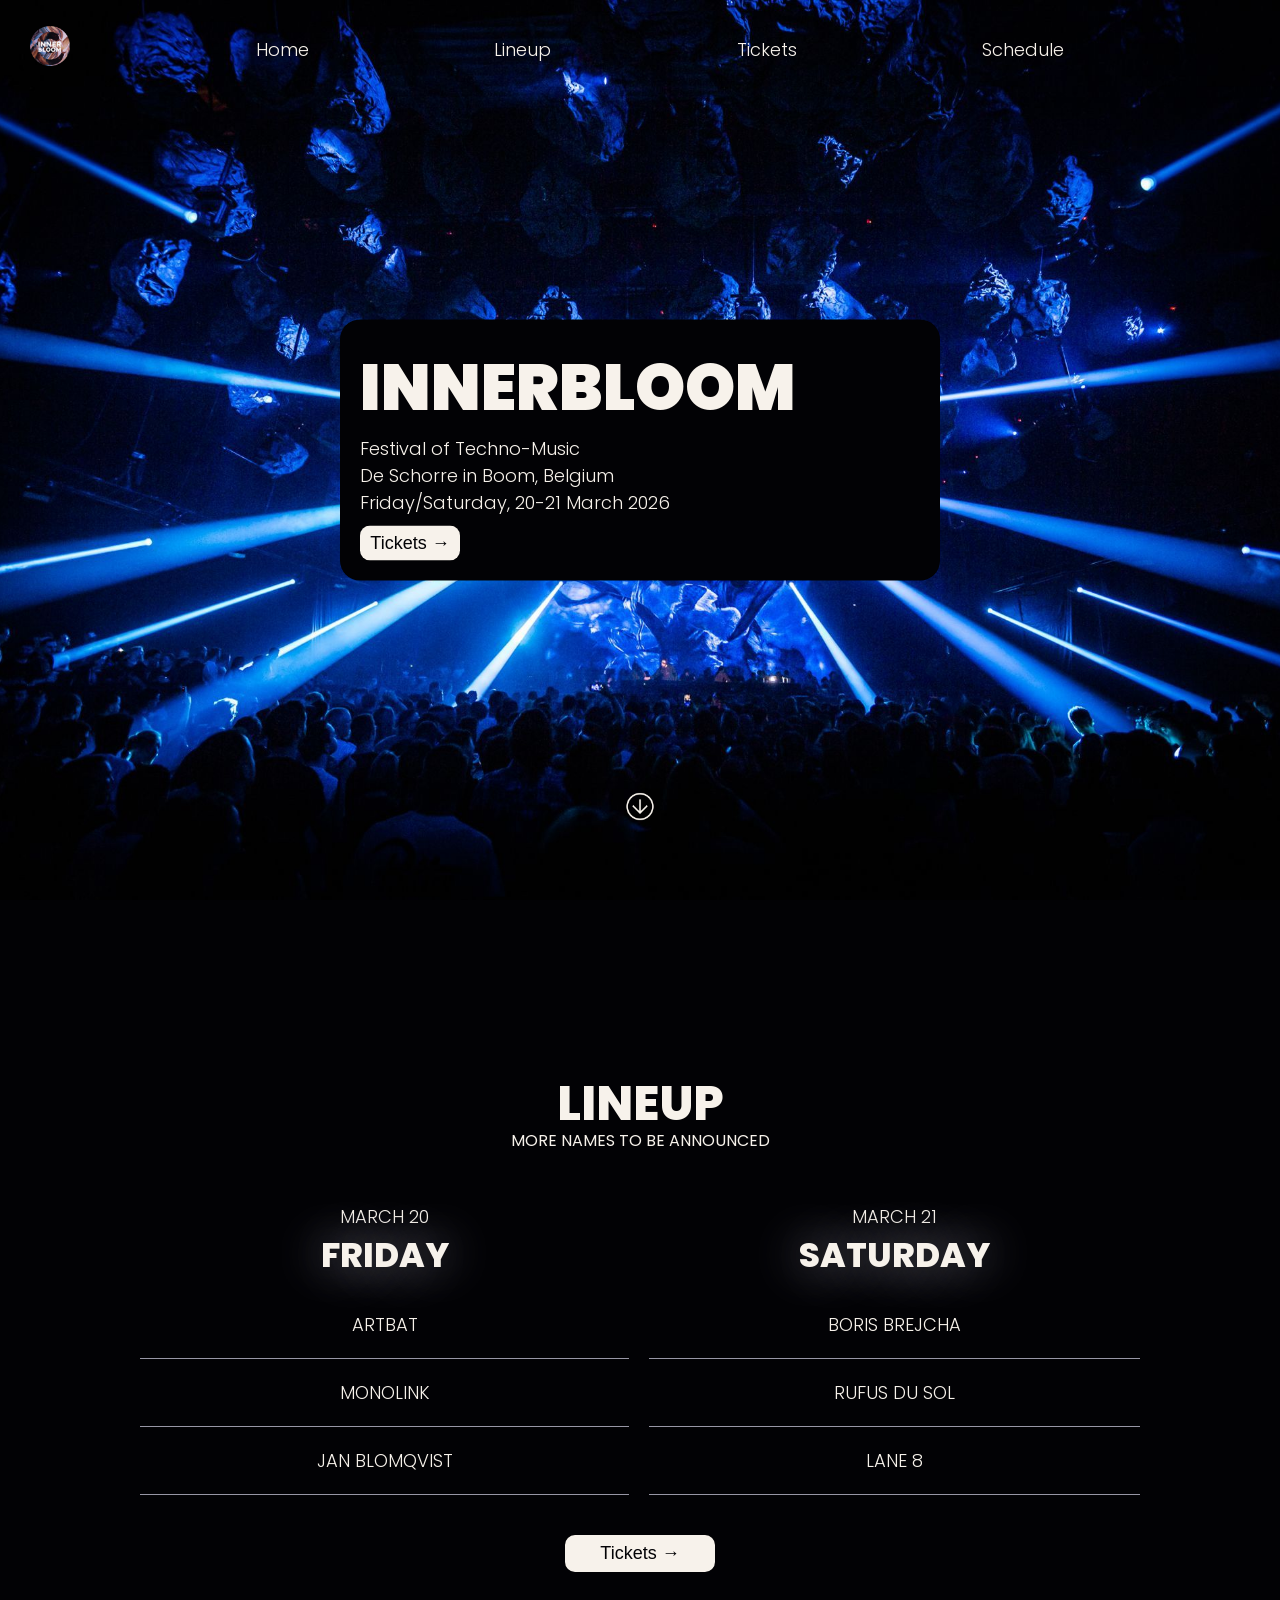
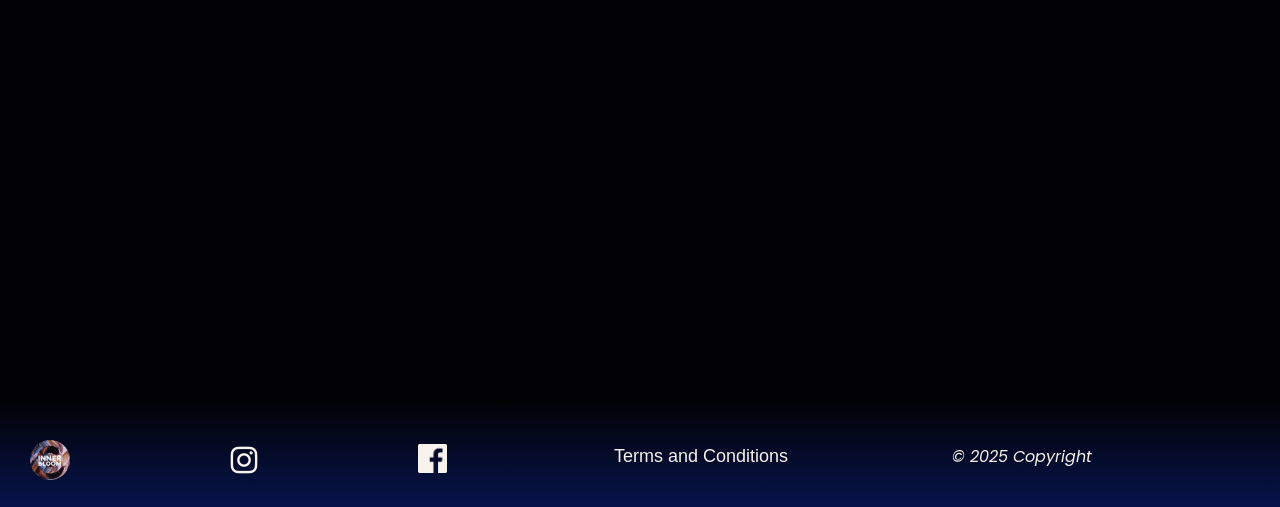
<file: index.html>
<!DOCTYPE html>
<html lang="en">
  <head>
    <meta charset="UTF-8" />
    <meta name="viewport" content="width=device-width, initial-scale=1.0" />
    <link rel="stylesheet" href="./styles.css" />
    <title>Innerbloom Festival</title>
  </head>
  <body>
    <!-- Header: same for every page -->
    <header>
      <div class="header-container">
        <nav class="header-nav-bar">
          <!-- main icon links to the main/starting page -->
          <a class="brand-icon" href="./index.html">
            <img
              class="icon"
              src="./images/sticker.webp"
              alt="Innerbloom official icon"
            />
          </a>
          <ul class="header-menu">
            <li><a class="menu-items" href="./index.html">Home</a></li>
            <li>
              <a class="menu-items" target="_blank" href="./lineup.html"
                >Lineup</a
              >
            </li>
            <li>
              <a class="menu-items" target="_blank" href="./tickets.html"
                >Tickets</a
              >
            </li>
            <li>
              <a class="menu-items" target="_blank" href="./schedule.html"
                >Schedule</a
              >
            </li>
          </ul>
        </nav>
      </div>
    </header>

    <!-- -------------------------------------------------------- -->

    <!-- Main index.html page: hero title + lineup preview section -->
    <main>
      <!-- Hero (main) title section -->
      <section class="hero-title-section">
        <div class="hero-title-box">
          <h1 class="hero-title">innerbloom</h1>
          <p>Festival of Techno-Music</p>
          <p>De Schorre in Boom, Belgium</p>
          <p>Friday/Saturday, 20-21 March 2026</p>
          <!-- link toward tickets.html page -->
          <button class="tickets-button">
            <a target="_blank" href="./tickets.html">Tickets &rarr;</a>
          </button>
        </div>
        <!-- a button to scroll down next section (reused on other pages as well) -->
        <a class="arrow-down-icon" href="#lineup-section"
          ><img class="icon" src="./images/arrow-down." alt="arrow scroll down"
        /></a>
      </section>
      <!-- Lineup preview section (reused on page schedule.html as a preview) -->
      <section id="lineup-section">
        <div class="lineup-section-title-box">
          <!-- title is used as a link to lineup.html page -->
          <h2 class="section-title"><a href="./lineup.html">lineup</a></h2>
          <p>More names to be announced</p>
        </div>
        <table class="lineup-table">
          <thead>
            <tr>
              <th class="left-column">
                <p class="t-heading-date">march 20</p>
                <p class="t-heading-day">friday</p>
              </th>
              <th class="column-gap"></th>
              <th class="right-column">
                <p class="t-heading-date">march 21</p>
                <p class="t-heading-day">Saturday</p>
              </th>
            </tr>
          </thead>
          <tbody>
            <tr>
              <td class="left-column">Artbat</td>
              <td class="column-gap"></td>
              <td class="right-column">Boris Brejcha</td>
            </tr>
            <tr>
              <td class="left-column">Monolink</td>
              <td class="column-gap"></td>
              <td class="right-column">Rufus Du Sol</td>
            </tr>
            <tr>
              <td class="left-column">Jan Blomqvist</td>
              <td class="column-gap"></td>
              <td class="right-column">Lane 8</td>
            </tr>
          </tbody>
        </table>
        <!-- another button that link into tickets.html. page -->
        <button class="tickets-button-secondary">
          <a target="_blank" href="./tickets.html">Tickets &rarr;</a>
        </button>
      </section>
    </main>

    <!-- --------------------------------------------------- -->
    <!-- Footer (reused on every other page of this project) -->
    <footer>
      <address class="footer-container">
        <a href="./index.html">
          <img
            class="icon"
            src="./images/sticker.webp"
            alt="Innerbloom official icon"
          />
        </a>
        <!-- social media links left blank and actually do not link anywhere -->
        <ul class="footer-menu">
          <li>
            <a href="#">
              <img
                class="social-icon instagram-icon"
                src="./images/instagram."
                alt="instagram icon"
              />
            </a>
          </li>
          <li>
            <a href="#">
              <img
                class="social-icon facebook-icon"
                src="./images/facebook."
                alt="facebook icon"
              />
            </a>
          </li>
          <!-- Terms and Conditions part of the footer is a link/button, when pressed opens modal window with simple terms and conditions rules (written by ai), modal window at the footer works for every page -->
          <li>
            <button
              class="open-terms-and-conditions"
              data-target="#terms-and-conditions"
            >
              Terms and Conditions
            </button>
            <!-- Modal (hidden by default) window with terms and conditions -->
            <div class="terms-and-conditions-box" id="terms-and-conditions">
              <div class="terms-and-conditions-content">
                <h3>Terms and Conditions</h3>
                <p>
                  By purchasing a ticket and attending Innerbloom festival 2026,
                  you agree that all sales are final and non-refundable, lineup
                  and schedule may change without notice, and entry may be
                  refused for safety or security reasons. You must follow all
                  staff instructions, and bringing prohibited items such as
                  drugs, weapons, or outside alcohol is not allowed. The
                  festival is not responsible for lost belongings, injuries, or
                  damages incurred on-site. A valid ticket and ID are required
                  for entry, and by entering the event, you consent to being
                  photographed or recorded for promotional use.
                </p>
                <button class="close-terms-and-conditions">Close</button>
              </div>
            </div>
          </li>
          <li>
            <p class="address-copyright">&copy; 2025 Copyright</p>
          </li>
        </ul>
      </address>
    </footer>
    <!-- script has been put at the end to ensure the DOM loads before javascript is executed -->
    <script src="./script.js"></script>
  </body>
</html>
</file>
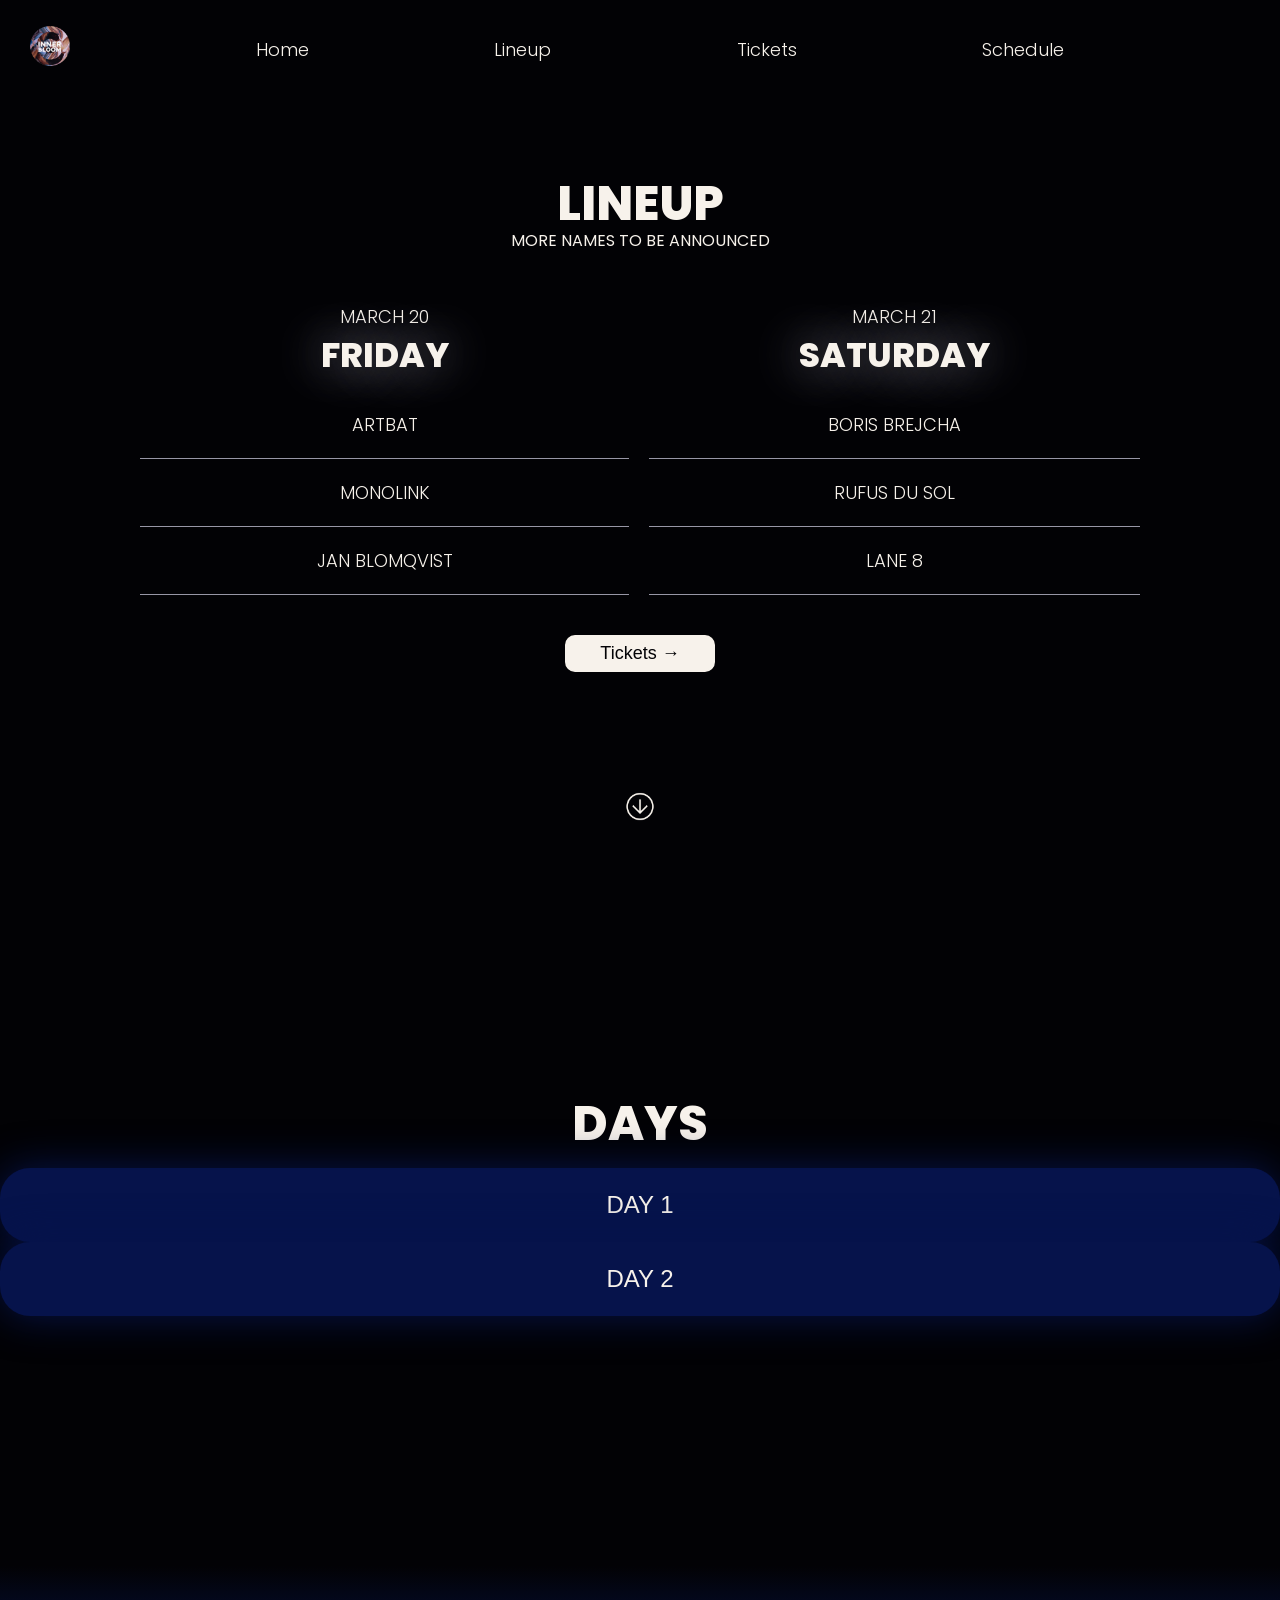
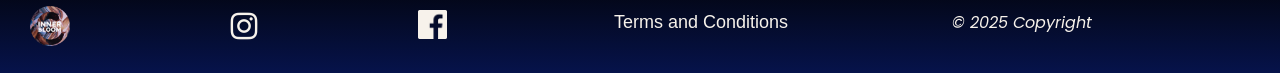
<file: schedule.html>
<!DOCTYPE html>
<html lang="en">
  <head>
    <meta charset="UTF-8" />
    <meta name="viewport" content="width=device-width, initial-scale=1.0" />
    <title>Innerbloom Schedule</title>
    <link rel="stylesheet" href="./styles.css" />
  </head>
  <body>
    <!-- Header: same for every page -->
    <header>
      <div class="header-container">
        <nav class="header-nav-bar">
          <!-- main icon links to the main/starting page -->
          <a class="brand-icon" href="./index.html">
            <img
              class="icon"
              src="./images/sticker.webp"
              alt="Innerbloom official icon"
            />
          </a>
          <ul class="header-menu">
            <li><a class="menu-items" href="./index.html">Home</a></li>
            <li>
              <a class="menu-items" target="_blank" href="./lineup.html"
                >Lineup</a
              >
            </li>
            <li>
              <a class="menu-items" target="_blank" href="./tickets.html"
                >Tickets</a
              >
            </li>
            <li>
              <a class="menu-items" target="_blank" href="./schedule.html"
                >Schedule</a
              >
            </li>
          </ul>
        </nav>
      </div>
    </header>

    <!-- ------------------------------------------------------------ -->

    <!-- Main part of schedule.html page -->
    <main>
      <!-- This section reuses a table from index.html file to create a preview for an actual more detailed timetable -->
      <section id="lineup-section">
        <div class="lineup-section-title-box">
          <h2 class="section-title">lineup</h2>
          <p>More names to be announced</p>
        </div>
        <table class="lineup-table">
          <thead>
            <tr>
              <th class="left-column">
                <p class="t-heading-date">march 20</p>
                <p class="t-heading-day">friday</p>
              </th>
              <th class="column-gap"></th>
              <th class="right-column">
                <p class="t-heading-date">march 21</p>
                <p class="t-heading-day">Saturday</p>
              </th>
            </tr>
          </thead>
          <tbody>
            <tr>
              <td class="left-column">Artbat</td>
              <td class="column-gap"></td>
              <td class="right-column">Boris Brejcha</td>
            </tr>
            <tr>
              <td class="left-column">Monolink</td>
              <td class="column-gap"></td>
              <td class="right-column">Rufus Du Sol</td>
            </tr>
            <tr>
              <td class="left-column">Jan Blomqvist</td>
              <td class="column-gap"></td>
              <td class="right-column">Lane 8</td>
            </tr>
          </tbody>
        </table>
        <!-- another button linking to tickets purchase page to create more interaction with the user -->
        <button class="tickets-button-secondary">
          <a target="_blank" href="./tickets.html">Tickets &rarr;</a>
        </button>
        <!-- a button to scroll down next section (reused on other pages as well) -->
        <a class="arrow-down-icon" href="./schedule.html#collabsible-lineup"
          ><img class="icon" src="./images/arrow-down." alt="arrow scroll down"
        /></a>
      </section>
      <!-- Main section of the page, containing collabsible windows with detail schedule for both days of the festival. Collabsible window work as a filter -->
      <section id="collabsible-lineup">
        <h2 class="section-title">days</h2>
        <!-- Collabsible window for day 1 -->
        <div class="collabsible-section-container">
          <button type="button" class="collabsible-tab-button">
            <p>Day 1</p>
          </button>
          <div class="collabsible-window">
            <table class="collabsible-content">
              <thead>
                <tr>
                  <th>
                    <p>Artist</p>
                  </th>
                  <th class="column-gap"></th>
                  <th>
                    <p>stage</p>
                  </th>
                  <th class="column-gap"></th>
                  <th>
                    <p>time slot</p>
                  </th>
                </tr>
              </thead>
              <tbody>
                <tr>
                  <td>Jan Blomqwist (Live)</td>
                  <td class="column-gap"></td>
                  <td>
                    <button data-target="#horizon-stage" id="open-stage-info">
                      Horizon Stage &rarr;
                    </button>
                  </td>
                  <!-- Each stage title is actually a button that when pressed opens a modal window with detailed information about it -->
                  <div id="horizon-stage" class="stage-modal-container">
                    <div class="stage-modal-content">
                      <!-- PS: following picture is generated by AI -->
                      <img
                        src="./images/horizon-stage.jpg"
                        alt="horizon stage image"
                      />
                      <h3>Theme: Where light meets sound.</h3>
                      <p>
                        The Horizon Stage is an open-air amphitheater framed by
                        warm, golden lighting and large LED panels that create
                        slow-evolving visual landscapes. Designed for live
                        melodic and emotional electronic performances, it blends
                        organic visuals with modern scenography. Soft sand
                        flooring and tiered viewing areas give the space a
                        relaxed, sunset-friendly atmosphere. Surrounding food
                        courts and lounge zones let visitors drift easily
                        between dancing, socializing and enjoying the music.
                        This stage is ideal for the warm vocal-driven sets of
                        Jan Blomqvist and Monolink, building into ARTBAT’s
                        powerful late-night energy.
                      </p>
                      <p class="disclaimer">
                        Disclaimer: Stage picture is generated by AI
                      </p>
                      <button id="close-stage-info">Close</button>
                    </div>
                  </div>
                  <td class="column-gap"></td>
                  <td>18:00 - 19:30</td>
                </tr>
                <tr>
                  <td>Monolink (Live)</td>
                  <td class="column-gap"></td>
                  <td>
                    <button data-target="#horizon-stage" id="open-stage-info">
                      Horizon Stage &rarr;
                    </button>
                  </td>
                  <td class="column-gap"></td>
                  <td>20:00 - 21:45</td>
                </tr>
                <tr>
                  <td>artbat (DJ set)</td>
                  <td class="column-gap"></td>
                  <td>
                    <button data-target="#horizon-stage" id="open-stage-info">
                      Horizon Stage &rarr;
                    </button>
                  </td>
                  <td class="column-gap"></td>
                  <td>22:30 - 00:30</td>
                </tr>
                <tr>
                  <td>Closing Ambient Set (Local Artist)</td>
                  <td class="column-gap"></td>
                  <td>
                    <button data-target="#chillout-stage" id="open-stage-info">
                      Chill Out Garden &rarr;
                    </button>
                  </td>
                  <!-- Each stage title is actually a button that when pressed opens a modal window with detailed information about it -->
                  <div id="chillout-stage" class="stage-modal-container">
                    <div class="stage-modal-content">
                      <!-- PS: following picture is generated by AI -->
                      <img
                        src="./images/chill-out-garden.jpg"
                        alt="chill out garden stage image"
                      />
                      <h3>Theme: A nature-inspired sonic sanctuary.</h3>
                      <p>
                        This small organic space is modeled after a forest
                        clearing, decorated with lanterns, low-hanging fairy
                        lights, and illuminated sculptures. Beanbags, hammocks,
                        and small fire pits create pockets of relaxation away
                        from the main stages. Here, ambient DJs and local
                        downtempo artists play soothing sets until late at
                        night. It’s a place to decompress, reconnect with
                        friends, or recharge between performances. Herbal tea
                        bars and quiet zones reinforce the calm, making the
                        Garden a peaceful end-of-night retreat.
                      </p>
                      <p class="disclaimer">
                        Disclaimer: Stage picture is generated by AI
                      </p>
                      <button id="close-stage-info">Close</button>
                    </div>
                  </div>
                  <td class="column-gap"></td>
                  <td>00:30 - 02:00</td>
                </tr>
              </tbody>
            </table>
          </div>
          <!-- Collabsible window for Day 2 -->
          <button type="button" class="collabsible-tab-button">
            <p>Day 2</p>
          </button>
          <div class="collabsible-window">
            <table class="collabsible-content">
              <thead>
                <tr>
                  <th>
                    <p>Artist</p>
                  </th>
                  <th class="column-gap"></th>
                  <th>
                    <p>stage</p>
                  </th>
                  <th class="column-gap"></th>
                  <th>
                    <p>time slot</p>
                  </th>
                </tr>
              </thead>
              <tbody>
                <tr>
                  <td>Lane 8 (Sunset Set)</td>
                  <td class="column-gap"></td>
                  <td>
                    <button data-target="#aurora-stage" id="open-stage-info">
                      Aurora Stage &rarr;
                    </button>
                  </td>
                  <!-- Each stage title is actually a button that when pressed opens a modal window with detailed information about it -->
                  <div id="aurora-stage" class="stage-modal-container">
                    <div class="stage-modal-content">
                      <!-- PS: following picture is generated by AI -->
                      <img
                        src="./images/aurora-stage.jpg"
                        alt="aurora stage image"
                      />
                      <h3>Theme: Lights that move with the night.</h3>
                      <p>
                        The Aurora Stage is the festival’s largest nighttime
                        arena, known for its immersive lighting architecture
                        inspired by the Northern Lights. High-tech laser arrays,
                        towering LED pillars, and 180° projection mapping wrap
                        the audience in flowing colors and glitch-infused
                        motion. The sound system is optimized for deep bass and
                        crisp melodic elements, making it perfect for Lane 8’s
                        long journey sets, RÜFÜS DU SOL’s cinematic live
                        performance, and Boris Brejcha’s signature high-tech
                        minimal sound. As darkness falls, the entire stage
                        visually transforms — shifting from sunset pastels into
                        intense neon waves.
                      </p>
                      <p class="disclaimer">
                        Disclaimer: Stage picture is generated by AI
                      </p>
                      <button id="close-stage-info">Close</button>
                    </div>
                  </div>
                  <td class="column-gap"></td>
                  <td>17:30 - 19:30</td>
                </tr>
                <tr>
                  <td>Monolink (Live)</td>
                  <td class="column-gap"></td>
                  <td>
                    <button data-target="#aurora-stage" id="open-stage-info">
                      Aurora Stage &rarr;
                    </button>
                  </td>
                  <td class="column-gap"></td>
                  <td>20:00 - 21:45</td>
                </tr>
                <tr>
                  <td>artbat (DJ set)</td>
                  <td class="column-gap"></td>
                  <td>
                    <button data-target="#aurora-stage" id="open-stage-info">
                      Aurora Stage &rarr;
                    </button>
                  </td>
                  <td class="column-gap"></td>
                  <td>22:30 - 00:30</td>
                </tr>
                <tr>
                  <td>Closing Ambient Set (Local Artist)</td>
                  <td class="column-gap"></td>
                  <td>
                    <button data-target="#aurora-stage" id="open-stage-info">
                      Aurora Stage &rarr;
                    </button>
                  </td>
                  <td class="column-gap"></td>
                  <td>00:30 - 02:00</td>
                </tr>
              </tbody>
            </table>
          </div>
        </div>
      </section>
    </main>

    <!-- --------------------------------------------------- -->
    <!-- Footer (reused on every other page of this project) -->
    <footer>
      <address class="footer-container">
        <a href="./index.html">
          <img
            class="icon"
            src="./images/sticker.webp"
            alt="Innerbloom official icon"
          />
        </a>
        <!-- social media links left blank and actually do not link anywhere -->
        <ul class="footer-menu">
          <li>
            <a href="#">
              <img
                class="social-icon instagram-icon"
                src="./images/instagram."
                alt="instagram icon"
              />
            </a>
          </li>
          <li>
            <a href="#">
              <img
                class="social-icon facebook-icon"
                src="./images/facebook."
                alt="facebook icon"
              />
            </a>
          </li>
          <!-- Terms and Conditions part of the footer is a link/button, when pressed opens modal window with simple terms and conditions rules (written by ai), modal window at the footer works for every page -->
          <li>
            <button
              class="open-terms-and-conditions"
              data-target="#terms-and-conditions"
            >
              Terms and Conditions
            </button>
            <!-- Modal (hidden by default) window with terms and conditions -->
            <div class="terms-and-conditions-box" id="terms-and-conditions">
              <div class="terms-and-conditions-content">
                <h3>Terms and Conditions</h3>
                <p>
                  By purchasing a ticket and attending Innerbloom festival 2026,
                  you agree that all sales are final and non-refundable, lineup
                  and schedule may change without notice, and entry may be
                  refused for safety or security reasons. You must follow all
                  staff instructions, and bringing prohibited items such as
                  drugs, weapons, or outside alcohol is not allowed. The
                  festival is not responsible for lost belongings, injuries, or
                  damages incurred on-site. A valid ticket and ID are required
                  for entry, and by entering the event, you consent to being
                  photographed or recorded for promotional use.
                </p>
                <button class="close-terms-and-conditions">Close</button>
              </div>
            </div>
          </li>
          <li>
            <p class="address-copyright">&copy; 2025 Copyright</p>
          </li>
        </ul>
      </address>
    </footer>
    <!-- script has been put at the end to ensure the DOM loads before javascript is executed -->
    <script src="./script.js"></script>
  </body>
</html>
</file>
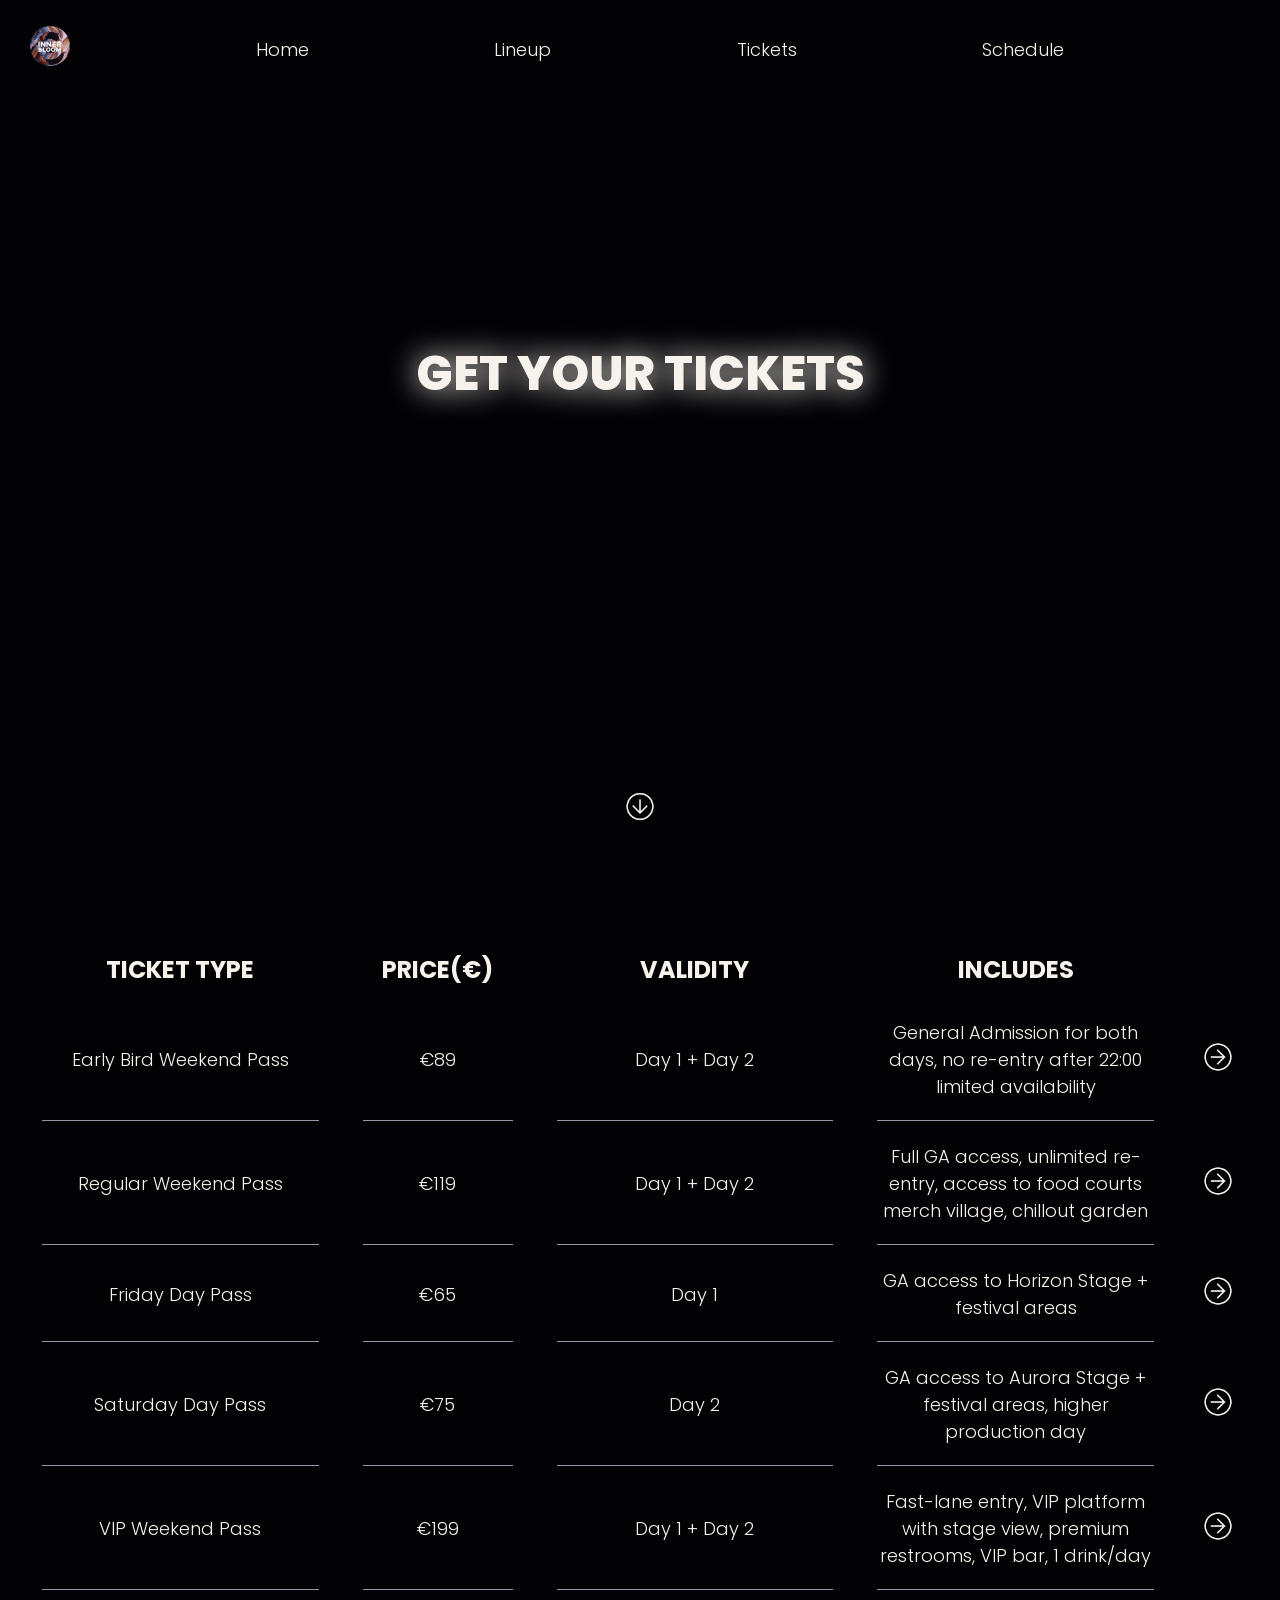
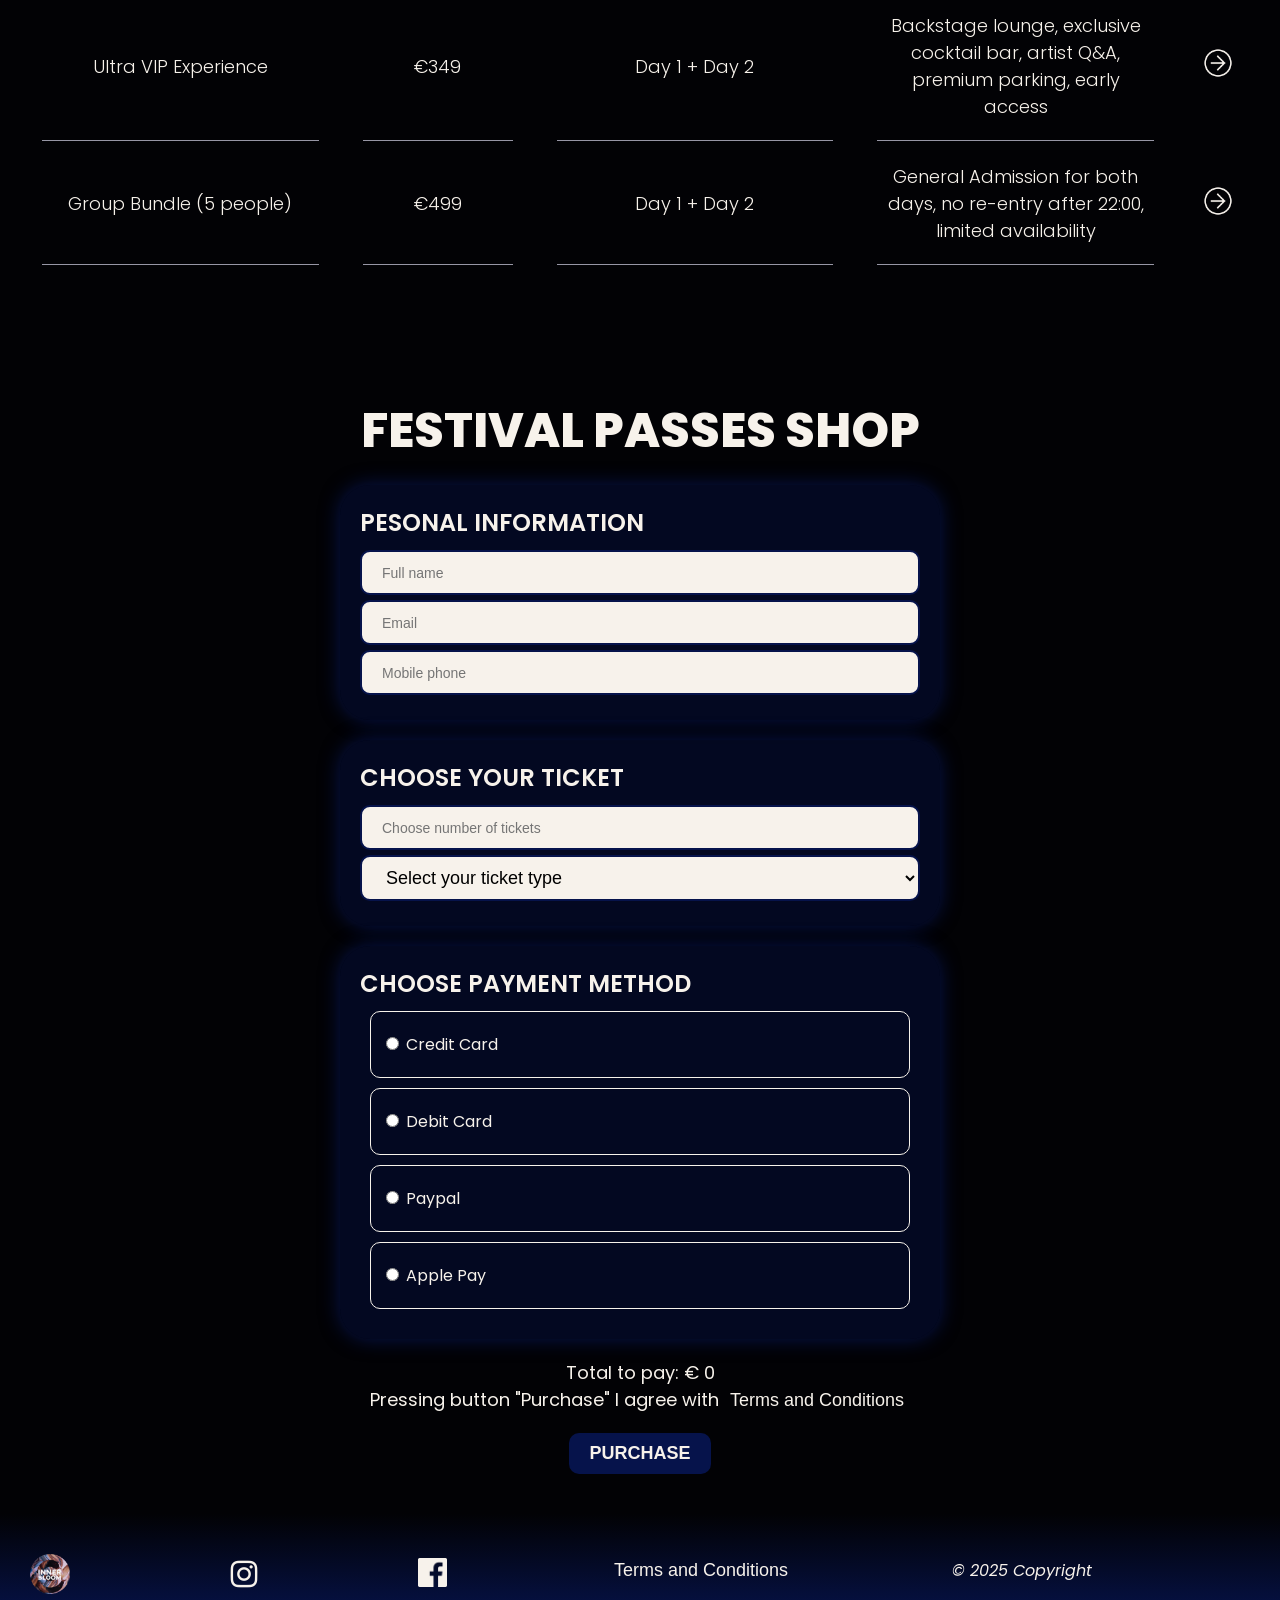
<file: tickets.html>
<!DOCTYPE html>
<html lang="en">
  <head>
    <meta charset="UTF-8" />
    <meta name="viewport" content="width=device-width, initial-scale=1.0" />
    <title>Innerbloom Tickets</title>
    <link rel="stylesheet" href="./styles.css" />
  </head>
  <body>
    <!-- Header: same for every page -->
    <header>
      <div class="header-container">
        <nav class="header-nav-bar">
          <!-- main icon links to the main/starting page -->
          <a class="brand-icon" href="./index.html">
            <img
              class="icon"
              src="./images/sticker.webp"
              alt="Innerbloom official icon"
            />
          </a>
          <ul class="header-menu">
            <li><a class="menu-items" href="./index.html">Home</a></li>
            <li>
              <a class="menu-items" target="_blank" href="./lineup.html"
                >Lineup</a
              >
            </li>
            <li>
              <a class="menu-items" target="_blank" href="./tickets.html"
                >Tickets</a
              >
            </li>
            <li>
              <a class="menu-items" target="_blank" href="./schedule.html"
                >Schedule</a
              >
            </li>
          </ul>
        </nav>
      </div>
    </header>

    <!-- ----------------------------------------------------- -->
    <!-- Main part of tickets.html page -->
    <main>
      <!-- hero title for tickets.html page -->
      <section class="hero-title-tickets-section">
        <h2 class="section-title">get your tickets</h2>
        <!-- a button to scroll down next section (reused on other pages as well) -->
        <a class="arrow-down-icon" href="./tickets.html#tickets-type-overview"
          ><img class="icon" src="./images/arrow-down." alt="arrow scroll down"
        /></a>
      </section>
      <!-- Section containig a table of all ticket types and their prices, layer on used in javascript to count "total to pay" for user interaction -->
      <section id="tickets-type-overview">
        <!-- a tabular view as been requested on assignment brief -->
        <table class="tickets-preview-table">
          <thead>
            <tr>
              <th>Ticket Type</th>
              <th class="column-gap"></th>
              <!-- to represent a symbol of euro currency i am using special html symbols as reccommended online for better website perfomance -->
              <th class="price-column">Price(&#8364;)</th>
              <th class="column-gap"></th>
              <th>Validity</th>
              <th class="column-gap"></th>
              <th>Includes</th>
              <th class="column-gap"></th>
              <th class="buy-icon"></th>
            </tr>
          </thead>
          <tbody>
            <tr>
              <td>Early Bird Weekend Pass</td>
              <td class="column-gap"></td>
              <td class="price-column">&#8364;89</td>
              <td class="column-gap"></td>
              <td>Day 1 + Day 2</td>
              <td class="column-gap"></td>
              <td>
                <p>
                  General Admission for both days, no re-entry after 22:00
                  limited availability
                </p>
              </td>
              <td class="column-gap"></td>
              <!-- an icon that when pressed leads you to the payment form with this exact ticket type being already selected -->
              <td class="buy-icon">
                <a data-ticket="early-weekend" class="arrow-to-the-right"
                  ><img
                    class="icon"
                    src="./images/arrow-to-the-right..png"
                    alt="arrow get the ticket"
                /></a>
              </td>
            </tr>
            <tr>
              <td>Regular Weekend Pass</td>
              <td class="column-gap"></td>
              <td class="price-column">&#8364;119</td>
              <td class="column-gap"></td>
              <td>Day 1 + Day 2</td>
              <td class="column-gap"></td>
              <td>
                <p>
                  Full GA access, unlimited re-entry, access to food courts
                  merch village, chillout garden
                </p>
              </td>
              <td class="column-gap"></td>
              <td class="buy-icon">
                <a data-ticket="weekend" class="arrow-to-the-right"
                  ><img
                    class="icon"
                    src="./images/arrow-to-the-right..png"
                    alt="arrow get the ticket"
                /></a>
              </td>
            </tr>
            <tr>
              <td>Friday Day Pass</td>
              <td class="column-gap"></td>
              <td class="price-column">&#8364;65</td>
              <td class="column-gap"></td>
              <td>Day 1</td>
              <td class="column-gap"></td>
              <td>
                <p>GA access to Horizon Stage + festival areas</p>
              </td>
              <td class="column-gap"></td>
              <td class="buy-icon">
                <a data-ticket="friday" class="arrow-to-the-right"
                  ><img
                    class="icon"
                    src="./images/arrow-to-the-right..png"
                    alt="arrow get the ticket"
                /></a>
              </td>
            </tr>
            <tr>
              <td>Saturday Day Pass</td>
              <td class="column-gap"></td>
              <td class="price-column">&#8364;75</td>
              <td class="column-gap"></td>
              <td>Day 2</td>
              <td class="column-gap"></td>
              <td>
                <p>
                  GA access to Aurora Stage + festival areas, higher production
                  day
                </p>
              </td>
              <td class="column-gap"></td>
              <td class="buy-icon">
                <a data-ticket="saturday" class="arrow-to-the-right"
                  ><img
                    class="icon"
                    src="./images/arrow-to-the-right..png"
                    alt="arrow get the ticket"
                /></a>
              </td>
            </tr>
            <tr>
              <td>VIP Weekend Pass</td>
              <td class="column-gap"></td>
              <td class="price-column">&#8364;199</td>
              <td class="column-gap"></td>
              <td>Day 1 + Day 2</td>
              <td class="column-gap"></td>
              <td>
                <p>
                  Fast-lane entry, VIP platform with stage view, premium
                  restrooms, VIP bar, 1 drink/day
                </p>
              </td>
              <td class="column-gap"></td>
              <td class="buy-icon">
                <a data-ticket="vip-weekend" class="arrow-to-the-right"
                  ><img
                    class="icon"
                    src="./images/arrow-to-the-right..png"
                    alt="arrow get the ticket"
                /></a>
              </td>
            </tr>
            <tr>
              <td>Ultra VIP Experience</td>
              <td class="column-gap"></td>
              <td class="price-column">&#8364;349</td>
              <td class="column-gap"></td>
              <td>Day 1 + Day 2</td>
              <td class="column-gap"></td>
              <td>
                <p>
                  Backstage lounge, exclusive cocktail bar, artist Q&A, premium
                  parking, early access
                </p>
              </td>
              <td class="column-gap"></td>
              <td class="buy-icon">
                <a data-ticket="ultra-vip" class="arrow-to-the-right"
                  ><img
                    class="icon"
                    src="./images/arrow-to-the-right..png"
                    alt="arrow get the ticket"
                /></a>
              </td>
            </tr>
            <tr>
              <td>Group Bundle (5 people)</td>
              <td class="column-gap"></td>
              <td class="price-column">&#8364;499</td>
              <td class="column-gap"></td>
              <td>Day 1 + Day 2</td>
              <td class="column-gap"></td>
              <td>
                <p>
                  General Admission for both days, no re-entry after 22:00,
                  limited availability
                </p>
              </td>
              <td class="column-gap"></td>
              <td class="buy-icon">
                <a data-ticket="group-bundle" class="arrow-to-the-right"
                  ><img
                    class="icon"
                    src="./images/arrow-to-the-right..png"
                    alt="arrow get the ticket"
                /></a>
              </td>
            </tr>
          </tbody>
        </table>
      </section>
      <!-- Payment form -->
      <section class="tickets-form-section">
        <h2 class="section-title">Festival Passes Shop</h2>
        <form id="ticket-purchase">
          <!-- each part of the form is separated by fieldset for clearer semantics -->
          <!-- ------------------------------- -->
          <!-- Personal information of the user -->
          <fieldset class="personal-information-box">
            <h3 class="form-field-title">Pesonal information</h3>
            <input
              class="form-input"
              type="text"
              name="user-name"
              id="user-name"
              placeholder="Full name"
              required
            />
            <!-- an error massage that is empty by default, shows up when the input is invalid -->
            <p class="error-message"></p>
            <input
              class="form-input"
              type="email"
              name="email-address"
              id="email-address"
              placeholder="Email"
              required
            />
            <p class="error-message"></p>
            <input
              class="form-input"
              type="tel"
              name="phone-number"
              id="phone-number"
              placeholder="Mobile phone"
              required
            />
            <p class="error-message"></p>
          </fieldset>
          <!-- ----------------------------------------- -->
          <!-- ticket type and quantity choosing -->
          <fieldset class="ticket-choice-box">
            <h3 class="form-field-title">Choose your ticket</h3>
            <input
              class="form-input"
              id="amount-of-tickets"
              min="1"
              max="8"
              type="number"
              placeholder="Choose number of tickets"
            />
            <p class="error-message"></p>
            <select class="select-ticket" name="ticket-type" id="ticket-type">
              <!-- a default empty in value option that acts a role of placeholder for user to know how to interact with it -->
              <option
                class="default-select-option"
                value=""
                disabled
                selected
                hidden
              >
                Select your ticket type
              </option>
              <option value="earlyWeekend">Early Bird Weekend Pass</option>
              <option value="weekend">Regular Weekend Pass</option>
              <option value="friday">Friday Day Pass</option>
              <option value="saturday">Staurday Day Pass</option>
              <option value="vipWeekend">VIP Weekend Pass</option>
              <option value="ultraVip">Ultra VIP Experience</option>
              <option value="groupBundle">Group Bundle (5 peopel)</option>
            </select>
          </fieldset>
          <!-- ---------------------------------------------- -->
          <!-- Payment part of the form -->
          <fieldset class="payment-method-box">
            <h3 class="form-field-title">Choose Payment Method</h3>
            <label class="payment-option" for="credit-card">
              <input type="radio" name="payment-method" id="credit-card" />
              Credit Card
            </label>
            <label class="payment-option" for="debit-card">
              <input type="radio" name="payment-method" id="debit-card" />
              Debit Card
            </label>
            <label class="payment-option" for="paypal">
              <input type="radio" name="payment-method" id="paypal" />
              Paypal
            </label>
            <label class="payment-option" for="apple-pay">
              <input type="radio" name="payment-method" id="apple-pay" />
              Apple Pay
            </label>
          </fieldset>
          <!-- ------------------------------------------------------- -->
          <!-- Checkout -->
          <div class="checkout-box">
            <p>Total to pay: &#8364; <span id="total-to-pay">0</span></p>
            <!-- Terms and conditions -->
            <!-- Terms and Conditions part of the checkout section is a link/button, when pressed opens modal window with simple terms and conditions rules (written by ai), modal window at the footer works for every page -->
            <p>
              Pressing button "Purchase" I agree with
              <button
                class="open-terms-and-conditions"
                data-target="#terms-and-conditions"
              >
                Terms and Conditions
              </button>
            </p>
            <!-- Modal (hidden by default) window with terms and conditions -->
            <div class="terms-and-conditions-box" id="terms-and-conditions">
              <div class="terms-and-conditions-content">
                <h3>Terms and Conditions</h3>
                <p>
                  By purchasing a ticket and attending Innerbloom festival 2026,
                  you agree that all sales are final and non-refundable, lineup
                  and schedule may change without notice, and entry may be
                  refused for safety or security reasons. You must follow all
                  staff instructions, and bringing prohibited items such as
                  drugs, weapons, or outside alcohol is not allowed. The
                  festival is not responsible for lost belongings, injuries, or
                  damages incurred on-site. A valid ticket and ID are required
                  for entry, and by entering the event, you consent to being
                  photographed or recorded for promotional use.
                </p>
                <button class="close-terms-and-conditions">Close</button>
              </div>
            </div>
            <!-- ----------------------------------------------------- -->
            <button class="purchase-button" type="submit">Purchase</button>
          </div>
        </form>
      </section>
    </main>

    <!-- --------------------------------------------------- -->
    <!-- Footer (reused on every other page of this project) -->
    <footer>
      <address class="footer-container">
        <a href="./index.html">
          <img
            class="icon"
            src="./images/sticker.webp"
            alt="Innerbloom official icon"
          />
        </a>
        <!-- social media links left blank and actually do not link anywhere -->
        <ul class="footer-menu">
          <li>
            <a href="#">
              <img
                class="social-icon instagram-icon"
                src="./images/instagram."
                alt="instagram icon"
              />
            </a>
          </li>
          <li>
            <a href="#">
              <img
                class="social-icon facebook-icon"
                src="./images/facebook."
                alt="facebook icon"
              />
            </a>
          </li>
          <li>
            <button
              class="open-terms-and-conditions"
              data-target="#terms-and-conditions"
            >
              Terms and Conditions
            </button>
          </li>
          <li>
            <p class="address-copyright">&copy; 2025 Copyright</p>
          </li>
        </ul>
      </address>
    </footer>
    <!-- script has been put at the end to ensure the DOM loads before javascript is executed -->
    <script src="./script.js"></script>
  </body>
</html>
</file>
<file: styles.css>
/* Fonts */
@import url('https://fonts.googleapis.com/css2?family=Poppins:wght@300;400;600;900&display=swap');

.poppins-light {
  font-family: "Poppins", sans-serif;
  font-weight: 300;
  font-style: normal;
}

.poppins-regular {
  font-family: "Poppins", sans-serif;
  font-weight: 400;
  font-style: normal;
}

.poppins-semibold {
  font-family: "Poppins", sans-serif;
  font-weight: 600;
  font-style: normal;
}

.poppins-black {
  font-family: "Poppins", sans-serif;
  font-weight: 900;
  font-style: normal;
}

/* Color variables - reusable and easy to be changed */
:root {
  --color-brand-light: #9796a5;
  --color-brand-dark: #373b5e;
  --color-primary-dark: #020205;
  --color-primary-light: #f7f2eb;
  --color-secondary: #06134B;
  --color-secondary-rgb: rgb(6, 19, 75);
}



/* Containers */
html, body {
  background-color: var(--color-primary-dark);
  font-family: "Poppins";
  color: var(--color-primary-light);
  scroll-behavior: smooth;
  margin: 0;
}
main {
  /* max-width: 1288px; */
  width: 100vw;
  margin: 0 auto;
}
* {
  box-sizing: border-box;
}
h1,h2,h3,h4,h5,h6,p{
  margin-top: 0;
  margin-bottom: 0;
}
a {
  list-style: none;
  text-decoration: none;
  color: var(--color-primary-light);
}
a:visited {
  text-decoration: none;
}
button:hover {
  transition: 0.4s;
  transform: scale(1.1);
}

/* Across all pages */
/* buttons */
.tickets-button {
  font-weight: 400;
  font-size: 18px;

  width: 100px;
  padding: 5px;
  margin-top: 10px;

  color: var(--color-primary-dark);
  background-color: var(--color-primary-light);
  border-color: var(--color-brand-light);
  border-radius: 10px;
  border: 2px solid transparent;
}

.tickets-button a {
  color: var(--color-primary-dark);
}
.tickets-button:hover a {
  color: var(--color-primary-light);
}
.tickets-button:hover {
  background-color: var(--color-primary-dark);
  border-color: var(--color-primary-light);
  border: 2px solid;
  color: var(--color-primary-light);
}

.section-title {
  text-transform: uppercase;
  font-size: 48px;
  font-weight: 800;
  line-height: 1;

  margin: 0;
}

.text-accent {
  color: var(--color-secondary);
  font-weight: 600;
}

.arrow-down-icon {
  position: absolute;
  top: 90%;
  left: 50%;
  translate: -50% -50%;
  width: 40px;
}

/* Navigation bars: header/footer*/
/* header */

.header-nav-bar {
  position: absolute;
  z-index: 10;
  top:0;
  left: 0;

  display: flex;
  align-items: center;

  width: 100vw;
  padding: 20px 30px;
}

.header-menu {
  width: 100%;
  list-style: none;
  display: flex;
  justify-content: space-evenly;
  padding: 0;
}

.menu-items {
  font-size: 18px;
  font-weight: 300;
}

.menu-items:hover {
  color: var(--color-brand-light);
}
/* footer */
.footer-container {
  background-color: var(--color-secondary);
  background: linear-gradient(var(--color-primary-dark), var(--color-secondary));
  padding-top: 20px;
  display: flex;
  align-items: center;

  position: relative;
  z-index: 10;
  bottom: 0;

  padding: 40px 30px 20px 30px;
}
.footer-menu {
  list-style: none;
  padding: 0;
  margin: 0;
  width: 100%;

  display: flex;
  justify-content: space-evenly;
}

/* Icons */
/* brand icon */
.icon {
    width: 40px;;
}
.icon:hover {
  transition: 0.4s;
  width: 45px;
}
/* social icons */
.social-icon {
  max-width: 32px;
}
.social-icon:hover {
  transition: 0.4s;
  width: 40px;
}
.facebook-icon {
  width: 90%;
}
.instagram-icon {
  width: 100%;
}

/* Home page  */
/* main */

/* hero title section */
.hero-title-section {
  margin: 0;
  width: 100%;
  height: 100vh;

  position: relative;
  background-size: cover;
  background-position: center;

  background-image: url(./images/main-background.jpg);
}
.hero-title-box {
  background-color: var(--color-primary-dark);

  position: absolute;
  top: 50%;
  left: 50%;
  transform: translate(-50%, -50%);


  width: 600px;
  max-width: 90%;
  margin: 0 auto;
  padding: 20px;

  border-radius: 20px;
}
.hero-title-box p {
  font-size: 18px;
  font-weight: 300;
  margin: 0;
}

.hero-title {
  font-size: 64px;
  font-weight: 900;
  text-transform: uppercase;

  margin-bottom: 0;
}


/* line up preview section */
#lineup-section {
  width: 100%;
  max-width: 1288px;
  height: 100vh;
  margin: 100px auto;
  padding: 20px;
}

.tickets-button-secondary {
  display: flex;
  align-items: center;

  width: 150px;
  margin: 40px auto 0 auto;

  background-color: var(--color-primary-light);
  border-radius: 10px;
  border: 2px solid var(--color-primary-light);
}
.tickets-button-secondary:hover {
  background-color: var(--color-primary-dark);
  border: 2px solid var(--color-primary-light);
}
.tickets-button-secondary a {
  padding: 5px 0;
  font-size: 18px;
  font-weight: 400;
  margin: 0 auto;
  color: var(--color-primary-dark);
}
.tickets-button-secondary:hover a {
  color: var(--color-primary-light);
}

.lineup-section-title-box {
  text-align: center;
  width: fit-content;
  text-transform: uppercase;

  margin: 0 auto;
  padding-bottom: 40px;
  padding-top: 60px;
}

.lineup-table {
  margin: 0 auto;
  border-collapse: collapse;
  max-width: 1000px;
  width: 100%;
  text-transform: uppercase;
}
.column-gap {
  width: 40px;
  border: none;
}
td,tr,th {
  width: 50%;
  padding: 10px;
  text-align: center;
}
td {
  font-size: 18px;
  font-weight: 300;
  border-bottom: 1px solid var(--color-brand-light);
  padding: 20px 0;
}
.t-heading-day {
  margin: 0;
  font-size: 34px;
  font-weight: 800;
  text-shadow: 0 0 50px var(--color-brand-light);
}
.t-heading-date {
  margin: 0;
  font-size: 18px;
  font-weight: 300;
}

/* Lineup page */
/* hero title */
.lineup-hero-title-box {
  height: 100vh;
  width: 100vw;
}
.hero-lineup-section {
  position: relative;
  top: 40%;

  margin: 0 auto;
  width: fit-content;

  text-align: center;
  text-transform: uppercase;
  text-shadow: 0 0 50px var(--color-brand-light);
}
.hero-lineup-section h1 {
  font-size: 64px;
  font-weight: 900;
  margin: 0;
}
.hero-lineup-section h2 {
  font-size: 36px;
  font-weight: 400;
  margin: 0;
}

/* lineup artist cards */
#lineup-container {
  max-width: 1288px;
  width: 100%;
  margin: 0 auto;
  padding: 100px 30px;
}

.artist-card-content {
  border-radius: 20px;
  box-shadow: 0 0 30px var(--color-secondary);

  overflow: hidden;

  position: relative;
  height: 450px;
}
.artist-card-content img {
  object-fit: cover;
  width: 100%;
  height: 100%;
  filter: brightness(40%);
}
.lineup-artist-cards {
  display: flex;
  gap: 20px;
  align-items: center;
  flex-wrap: wrap;

  padding: 0;
  margin: 0;

  list-style: none;
}
.artist-card {
  flex-basis: calc((100% - 40px) / 3);
}
.artist-card-text-block {
  position: absolute;
  bottom: 20px;
  left: 20px;
  font-size: 18px;
  font-weight: 400;
}
.artist-card-text-block h3 {
  text-transform: uppercase;
  font-size: 24px;
  font-weight: 800;
}



/* Modal window Lineup page */

.artist-modal-container {
  opacity: 0;
  pointer-events: none;
  z-index: 9999;
  position: fixed;
  inset: 0;
  width: 100vw;
  height: 100vh;
  background-color: rgb(0,0,0,0.3);
  transition: 0.4s;
  display: flex;
  align-items: center;
  justify-content: center;
}

.artist-modal-container.show {
    pointer-events: auto;
    opacity: 1;
}

/* Modal Content */
.artist-modal-content {
  margin: auto;
  padding: 30px 50px;
  width: 600px;
  max-width: 100%;
  
  border-radius: 20px;

  text-align: center;

  background-color: var(--color-primary-light);
  color: var(--color-primary-dark);
}

#modal-window-button {
  font-weight: 400;
  font-size: 18px;
  margin-top: 10px;

  width: 150px;
  padding: 5px;
  
  color: var(--color-primary-dark);
  background-color: var(--color-primary-light);
  border-radius: 10px;
  border: 2px solid transparent;
}
#modal-window-button:hover {
  /* border: 2px solid var(--color-primary-dark); */
  background-color: var(--color-primary-light);
  color: var(--color-primary-dark);
}

#close-modal-button {
  margin-top: 10px;
  font-weight: 400;
  font-size: 18px;

  width: 100px;
  padding: 5px;
  
  color: var(--color-primary-light);
  background-color: var(--color-secondary);
  border-color: var(--color-brand-light);
  border-radius: 10px;
  border: 2px solid transparent;
}

#close-modal-button:hover {
  font-weight: 600;

  background-color: var(--color-primary-light);
  color: var(--color-secondary);
  border: 2px solid var(--color-secondary);
}

/* Schedule Page */
#collabsible-lineup .section-title {
  text-align: center;
  padding-bottom: 20px;
}
#collabsible-lineup {
  max-width: 1288px;
  width: 100%;
  margin: 0 auto;

  height: fit-content;
}
.collabsible-window {
  display: none;
  background-color: rgba(6, 19, 75, 0.4);
  border-radius: 30px;
  box-shadow: 0 0 40px var(--color-secondary);
}
.collabsible-section-container{
  width: 100%;
  padding: 0 0 250px 0;
}
.collabsible-tab-button {
  width: 100%;
  height: fit-content;
  /* margin: 5px; */

  font-size: 24px;
  font-weight: 400;
  text-transform: uppercase;

  background-color: var(--color-secondary);
  color: var(--color-primary-light);
  border: 2px solid transparent;
  border-radius: 30px;

  box-shadow: 0 0 40px var(--color-secondary);
}
.collabsible-tab-button p {
  padding: 20px 0;
}
.collabsible-tab-button:hover {
  transform: scale(1.02);
}

/* content */
.collabsible-content {
  max-width: 1200px;
  width: 100%;
  table-layout: fixed;

  padding: 40px 0;
  margin: 0 auto;
}
.collabsible-content th,td,tr {
  text-align: center;
}
.collabsible-content th {
  text-transform: uppercase;
  font-size: 24px;
}

/* Modals for stage info */
.stage-modal-container {
  opacity: 0;
  pointer-events: none;
  z-index: 9999;
  position: fixed;
  inset: 0;
  width: 100vw;
  height: 100vh;
  background-color: rgb(0,0,0,0.3);
  transition: 0.4s;
  display: flex;
  align-items: center;
  justify-content: center;
}

.stage-modal-container.show {
  pointer-events: auto;
  opacity: 1;
}

.stage-modal-content {
  margin: auto;
  padding: 30px 50px;
  width: 600px;
  max-width: 100%;
  
  border-radius: 20px;

  text-align: center;

  background-color: rgba(6, 19, 75, 0.8);
  color: var(--color-primary-light);
}
.stage-modal-content img {
  object-fit: cover;
  width: 100%;
  height: 100%;
  filter: brightness(80%);
  border-radius: 20px;
  box-shadow: 0 0 20px var(--color-brand-light);
  margin-bottom: 20px;
}
.stage-modal-content h3 {
  padding-bottom: 10px;

  font-size: 18px;
  text-transform: uppercase;
  font-weight: 600;
}

#open-stage-info {
  font-weight: 400;
  font-size: 18px;
  /* margin-top: 10px; */

  width: fit-content;
  padding: 5px 10px;
  
  color: var(--color-primary-light);
  background-color: transparent;
  border-radius: 10px;
  border: 2px solid transparent;
}
#open-stage-info:hover {
  background-color: transparent;
  color: var(--color-primary-light);
  border: 1px solid var(--color-primary-light);
  box-shadow: 0 0 10px var(--color-primary-light);
}
#close-stage-info {
  margin-top: 10px;
  font-weight: 400;
  font-size: 18px;

  width: 100px;
  padding: 5px;
  
  color: var(--color-primary-light);
  background-color: var(--color-secondary);
  border-color: var(--color-brand-light);
  border-radius: 10px;
  border: 2px solid transparent;
}

#close-stage-info:hover {
  font-weight: 600;

  background-color: var(--color-primary-light);
  color: var(--color-secondary);
  border: 2px solid var(--color-secondary);
}
.disclaimer {
  font-size: 14px;
  font-weight: 300;
  opacity: 0.7;
}

/* ---------------------------------------------------------- */
/* Tickets page */
/* Tickets preview */
.hero-title-tickets-section {
  max-width: 1288px;
  width: 100%;
  height: 100vh;
  margin: 0 auto;
  padding-top: 350px;
  text-shadow: 0 0 30px var(--color-primary-light);
}
.hero-title-tickets-section h2 {
  width: fit-content;
  margin: 0 auto;
}
#tickets-type-overview {
  max-width: 1288px;
  width: 100%;
  margin: 0 auto;

}

.tickets-preview-table {
  max-width: 1200px;
  width: 100%;
  table-layout: fixed;

  padding: 40px 0;
  margin: 0 auto;
}
.tickets-preview-table th,td,tr {
  text-align: center;
}
.tickets-preview-table th {
  text-transform: uppercase;
  font-size: 24px;
}
.price-column {
  width: 150px;
}
.buy-icon {
  width: 40px;
  border: none;
}

/* ---------------------------------------------------------- */
/* Payment form */
.tickets-form-section {
  max-width: 1288px;
  width: 100%;
  height: fit-content;
  margin: 100px auto 20px auto;
}
.tickets-form-section h2 {
  width: fit-content;
  margin: 30px auto;
}
.form-field-title {
  font-size: 24px;
  font-weight: 600;
  text-transform: uppercase;
  margin-bottom: 10px;
}

.form-input {
  font-size: 18px;
  font-weight: 300;
  background-color: var(--color-primary-light);

  display: inline-block;
  width: 100%;
  padding: 10px 20px;
  margin-bottom: 5px;
  border-radius: 10px;
  border: 2px solid var(--color-secondary);

  outline: none;
}
.select-ticket {
  font-size: 18px;
  font-weight: 300;
  background-color: var(--color-primary-light);

  display: inline-block;
  width: 100%;
  padding: 10px 20px;
  margin-bottom: 5px;
  border-radius: 10px;
  border: 2px solid var(--color-secondary);

  outline: none;
}
.form-input:focus {
  border: none;
  box-shadow: 0 0 10px var(--color-primary-light);
}
.form-input::placeholder {
  font-size: 14px;
  font-weight: 300;

}
label {
  display: inline;
}
select {
  width: 100%;
}

/* personal information */
.personal-information-box {
  background-color: rgba(6, 19, 75, 0.4);
  border-radius: 30px;
  border: none;
  box-shadow: 0 0 20px var(--color-secondary);

  max-width: 600px;
  width: 100%;
  padding: 20px;

  margin: 20px auto;
}
.error-message {
  font-size: 12px;
  font-weight: 300;
  color: red;
}


/* payment method */
.payment-method-box {
  background-color: rgba(6, 19, 75, 0.4);
  border-radius: 30px;
  border: none;
  box-shadow: 0 0 20px var(--color-secondary);

  max-width: 600px;
  width: 100%;
  padding: 20px;

  margin: 20px auto;
}
.payment-option {
  display: block;
  border: 1px solid var(--color-primary-light);
  border-radius: 10px;
  padding: 20px 10px;

  margin: 10px;
}
.payment-option:has(input[type="radio"]:checked) {
  box-shadow: 0 0 10px var(--color-primary-light);
}

/* Choose a ticket */
.ticket-choice-box {
  background-color: rgba(6, 19, 75, 0.4);
  border-radius: 30px;
  border: none;
  box-shadow: 0 0 20px var(--color-secondary);

  max-width: 600px;
  width: 100%;
  padding: 20px;

  margin: 20px auto;
}
.default-select-option {
  font-size: 14px;
  font-weight: 300;
  color: grey;
}

.checkout-box {
  max-width: 600px;
  width: 100%;
  margin: 0 auto;
  text-align: center;

  font-size: 18px;
  font-weight: 400;
}

.purchase-button {
  background-color: var(--color-secondary);
  border-radius: 10px;
  border: none;

  color: var(--color-primary-light);
  font-size: 18px;
  font-weight: 600;
  padding: 10px 20px;
  margin: 20px auto;

  text-transform: uppercase;
}

/* terms and conditions */
.terms-and-conditions-box {
  opacity: 0;
  pointer-events: none;
  z-index: 9999;
  position: fixed;
  inset: 0;
  width: 100vw;
  height: 100vh;
  background-color: rgb(0,0,0,0.3);
  transition: 0.4s;
  display: flex;
  align-items: center;
  justify-content: center;
}
.terms-and-conditions-box.show {
  pointer-events: auto;
  opacity: 1;
}
.terms-and-conditions-content {
  text-align: center;
  font-style: normal;
  background-color: var(--color-primary-light);
  color: var(--color-primary-dark);
  max-width: 600px;
  width: 100%;
  padding: 40px;
  border-radius: 20px;
}
.terms-and-conditions-content h3 {
  text-transform: uppercase;
  color: var(--color-secondary);
}
.open-terms-and-conditions {
  border: none;
  background-color: transparent;
  color: var(--color-primary-light);

  font-size: 18px;
}
.close-terms-and-conditions {
  margin-top: 10px;
  font-weight: 400;
  font-size: 18px;

  width: 100px;
  padding: 5px;
  
  color: var(--color-primary-light);
  background-color: var(--color-secondary);
  border-color: var(--color-brand-light);
  border-radius: 10px;
  border: 2px solid transparent;
}
.close-terms-and-conditions:hover {
  color: var(--color-secondary);
  border: 2px solid var(--color-secondary);
  background-color: var(--color-primary-light);
}
</file>
